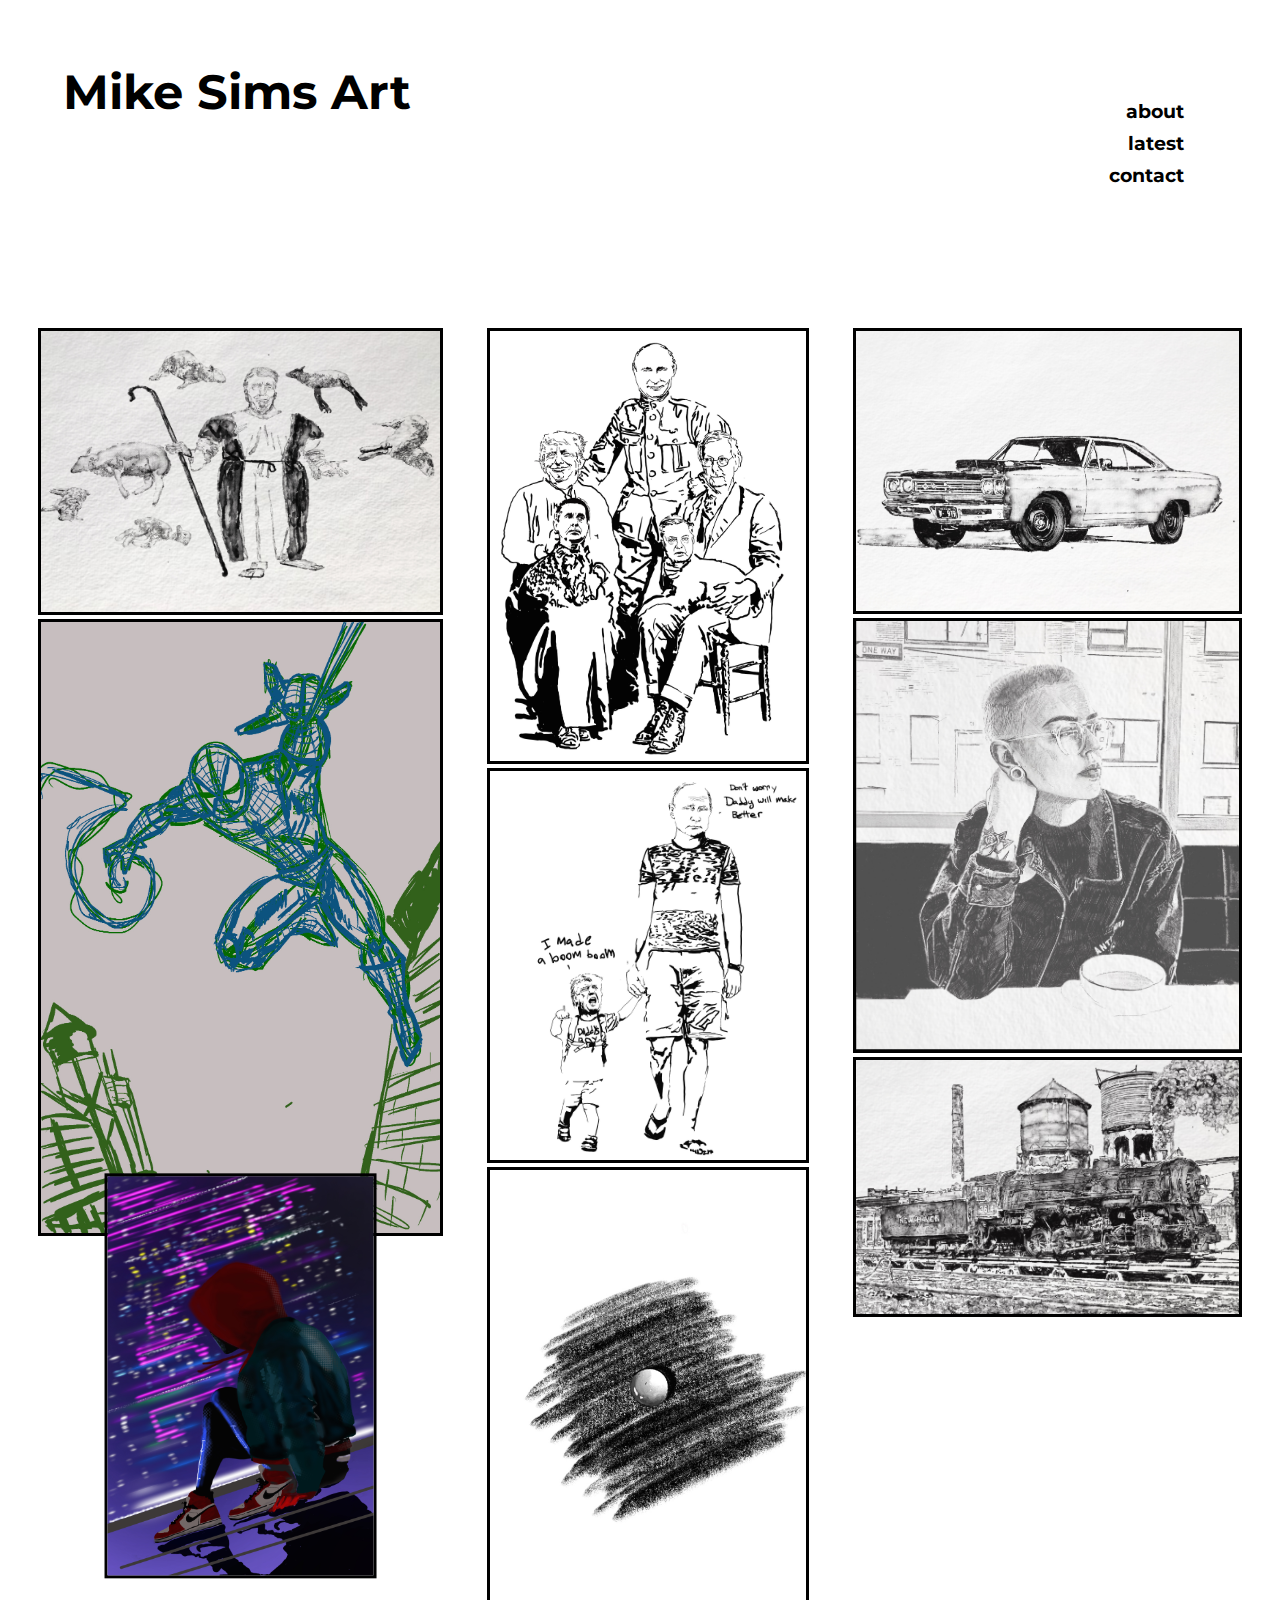
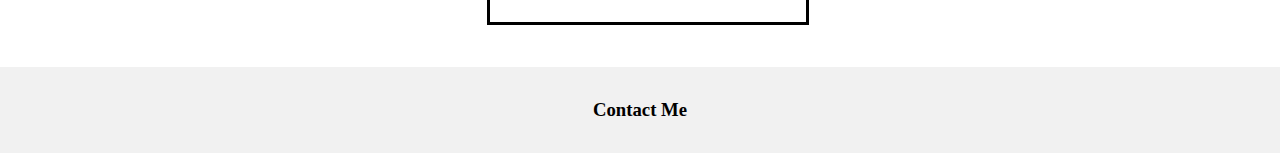
<file: index.html>
<!DOCTYPE html>
<html lang="en">

    <head>
        <meta charset="UTF-8">
        <meta name="viewport" content="width=device-width" , initial-scale=1.0">
        <title>Mike Art</title>
        <link rel="stylesheet" href="style.css">
    </head>

    <body>
        <div class="grid-container">
            <header class="header">
                <div class="row">
                    <div class="column">
                        <h1 class="heading-title">Mike Sims Art</h1>
                    </div>
                    <div class="column">
                        <nav>
                            <h3><a href="about.html">about</h3></h3>
                            <h3>latest</h3>
                            <h3><a href="mailto:mikegsims@gmail.com">contact</a></h3>
                        </nav>
                    </div>
                </div>
            </header>
            <main>

                <!-- <hr class="rounded"> -->
                <section class="drawings">
                    <div class="row">
                        <div class="column">
                            <img src="resources/FullSizeRender.png" alt="shepardtrump">
                            <img src="resources/FullSizeRender.jpeg" alt="image2">
                            <img src="resources/FullSizeRender.jpg" id="superhero" alt="image3">
                        </div>
                    </div>
                    <div class="row">
                        <div class="column">
                            <img src="resources/FullSizeRender-1.jpeg" alt="image4">
                            <img src="resources/IMG_0167.jpeg" alt="image5">
                            <img src="resources/IMG_0318.jpeg" alt="image6">
                        </div>
                    </div>
                    <div class="row">
                        <div class="column">
                            <img src="resources/IMG_1129.jpeg" alt="image7">
                            <img src="resources/IMG_1133.jpeg" alt="image8">
                            <img src="resources/IMG_1141.jpeg" alt="image9">
                        </div>
                    </div>
                </section>
            </main>
            <footer class="footer">
                <div class="row">
                    <div class="column">
                        <h3><a href="mailto:mikegsims@gmail.com?subject=subject&cc=cc@example.com">Contact Me</a></h3>
                    </div>
                </div>
            </footer>
        </div>

    </body>

</html>
</file>
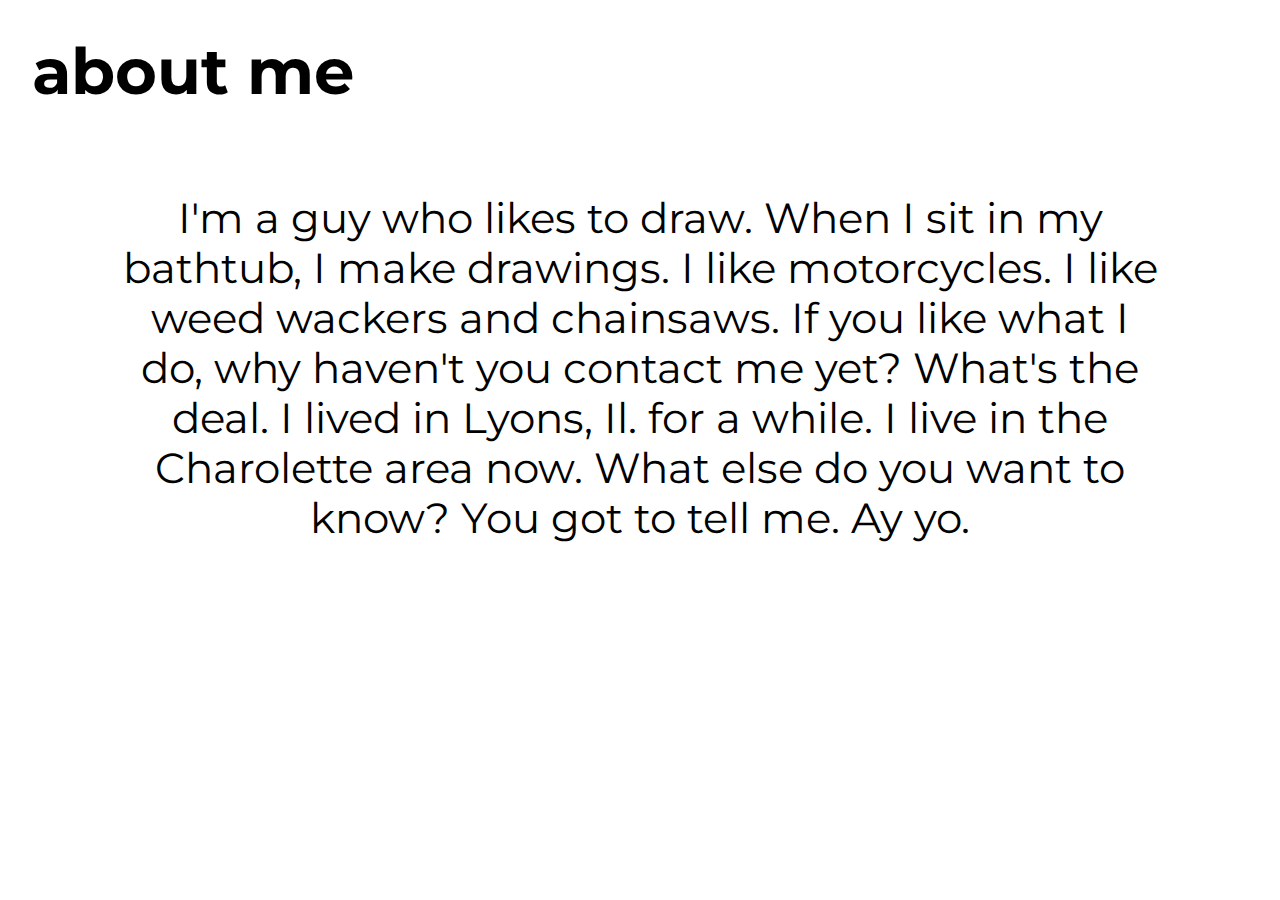
<file: about.html>
<!DOCTYPE html>
<html lang="en">

<head>
    <meta charset="UTF-8">
    <meta name="viewport" content="width=device-width" , initial-scale=1.0">
    <title>About Me</title>
    <link rel="stylesheet" href="style.css">
</head>

<body>
    <div class="about-me">
    <h1>about me</h1>
    <div class="bio">
    <p>I'm a guy who likes to draw. When I sit in my bathtub, I make drawings. I like motorcycles. I like weed wackers and chainsaws.
        If you like what I do, why haven't you contact me yet? What's the deal. I lived in Lyons, Il. for a while. I 
        live in the Charolette area now. What else do you want to know? You got to tell me. Ay yo.
    </p>
    </div>
    </div>
</body>

</html>
</file>
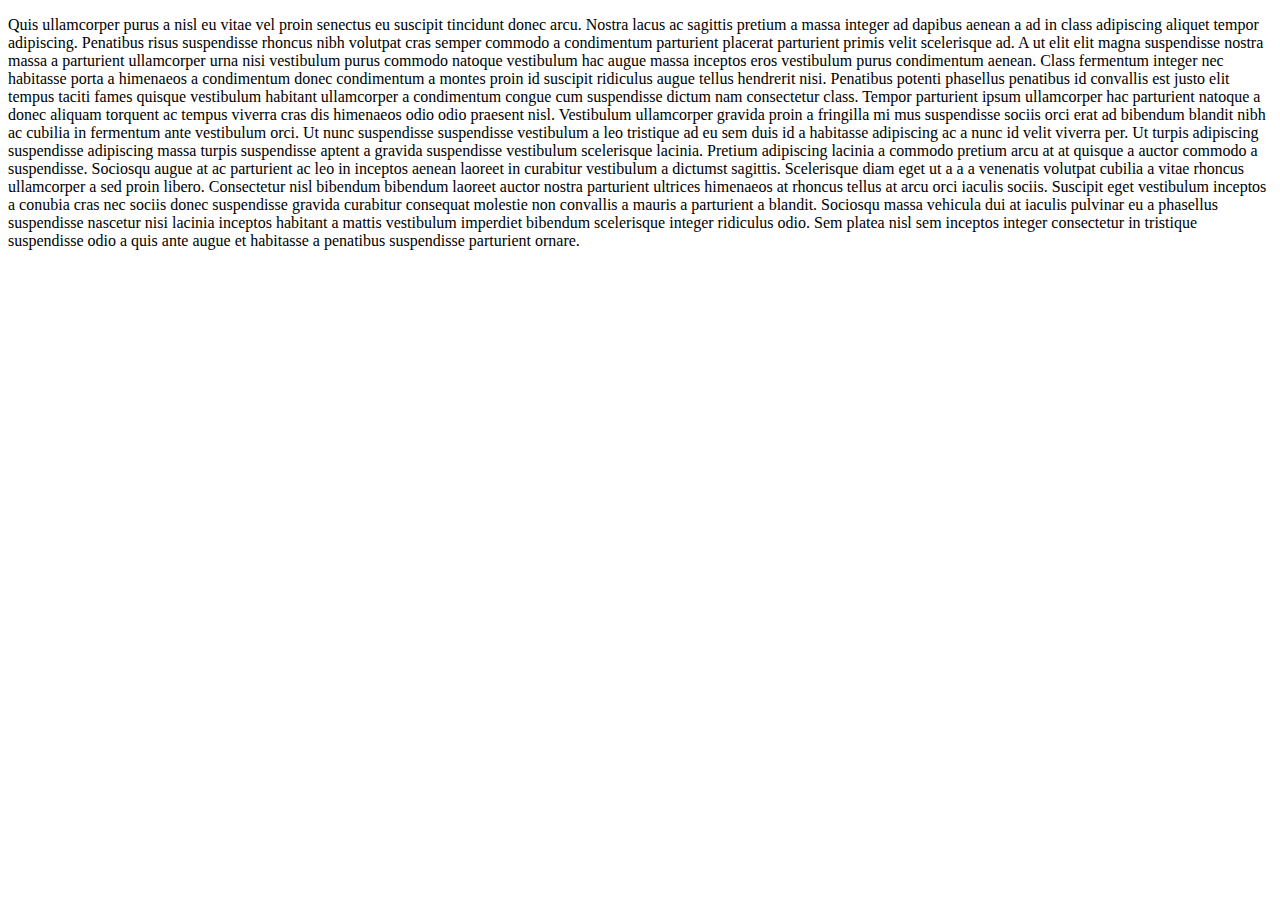
<file: latest.html>
<!DOCTYPE html>
<html lang="en">

<head>
    <meta charset="UTF-8">
    <meta name="viewport" content="width=device-width, initial-scale=1.0">
    <title>Document</title>
</head>

<body>
    <p>Quis ullamcorper purus a nisl eu vitae vel proin senectus eu suscipit tincidunt donec arcu. Nostra lacus ac
        sagittis pretium a massa integer ad dapibus aenean a ad in class adipiscing aliquet tempor adipiscing. Penatibus
        risus suspendisse rhoncus nibh volutpat cras semper commodo a condimentum parturient placerat parturient primis
        velit scelerisque ad. A ut elit elit magna suspendisse nostra massa a parturient ullamcorper urna nisi
        vestibulum purus commodo natoque vestibulum hac augue massa inceptos eros vestibulum purus condimentum aenean.
        Class fermentum integer nec habitasse porta a himenaeos a condimentum donec condimentum a montes proin id
        suscipit ridiculus augue tellus hendrerit nisi. Penatibus potenti phasellus penatibus id convallis est justo
        elit tempus taciti fames quisque vestibulum habitant ullamcorper a condimentum congue cum suspendisse dictum nam
        consectetur class.

        Tempor parturient ipsum ullamcorper hac parturient natoque a donec aliquam torquent ac tempus viverra cras dis
        himenaeos odio odio praesent nisl. Vestibulum ullamcorper gravida proin a fringilla mi mus suspendisse sociis
        orci erat ad bibendum blandit nibh ac cubilia in fermentum ante vestibulum orci. Ut nunc suspendisse suspendisse
        vestibulum a leo tristique ad eu sem duis id a habitasse adipiscing ac a nunc id velit viverra per. Ut turpis
        adipiscing suspendisse adipiscing massa turpis suspendisse aptent a gravida suspendisse vestibulum scelerisque
        lacinia. Pretium adipiscing lacinia a commodo pretium arcu at at quisque a auctor commodo a suspendisse.
        Sociosqu augue at ac parturient ac leo in inceptos aenean laoreet in curabitur vestibulum a dictumst sagittis.

        Scelerisque diam eget ut a a a venenatis volutpat cubilia a vitae rhoncus ullamcorper a sed proin libero.
        Consectetur nisl bibendum bibendum laoreet auctor nostra parturient ultrices himenaeos at rhoncus tellus at arcu
        orci iaculis sociis. Suscipit eget vestibulum inceptos a conubia cras nec sociis donec suspendisse gravida
        curabitur consequat molestie non convallis a mauris a parturient a blandit. Sociosqu massa vehicula dui at
        iaculis pulvinar eu a phasellus suspendisse nascetur nisi lacinia inceptos habitant a mattis vestibulum
        imperdiet bibendum scelerisque integer ridiculus odio. Sem platea nisl sem inceptos integer consectetur in
        tristique suspendisse odio a quis ante augue et habitasse a penatibus suspendisse parturient ornare.</p>
</body>

</html>
</file>
<file: style.css>
@import url("https://fonts.googleapis.com/css2?family=Julius+Sans+One&family=Quicksand:wght@300&family=Tangerine:wght@700&display=swap");
@import url('https://fonts.googleapis.com/css2?family=Montserrat:wght@100&display=swap');

* {
  margin: 0px;
  box-sizing: border-box;
}

.header {
  background-color: "white";
  text-align: left;
  padding: 40px;
  margin: 1px;
}

.heading-title {
  font-family: 'Montserrat', sans-serif;
  font-size: 3em;
}


nav {
    line-height: 2em;
  text-align: right;
  font-family: 'Montserrat', sans-serif;
  font-size: 1em;
  padding: 2em;
  margin: 1px;  
}

.drawings {
    display: inline-flex;
    padding: 1rem;
}


img {
    max-width: 100%;
    max-height: auto;
    border: solid 3px black;
}

.row {
    display: -webkit-flex;
    padding: 1em;
}

.column {
    -webkit-flex: 1;
    -ms-flex: 1;
    flex: 1;
    padding: 6px;
}


main {
    padding-top: 2px;
}


.footer {
  background-color: #f1f1f1;
  padding: 10px;
  text-align: center;
}


a {
  color: black;
}

a:link {
  text-decoration: none;
}

a:visted {
  text-decoration: none;
}

#superhero {
  transform: rotate(90deg);
}

.about-me {
    font-family: 'Montserrat', sans-serif;
    font-size: 2em; 
    padding: 1em;  
}

.bio {
    display: block;
     font-family: 'Montserrat', sans-serif;
    text-align: center;
    font-size: 1.3em;
    padding: 2em;
    
}







/* Responsive layout - makes the three columns stack on top of each other instead of next to each other */
@media (max-width: 600px) {
  .row {
    -webkit-flex-direction: column;
    flex-direction: column;
  }
}
</file>
